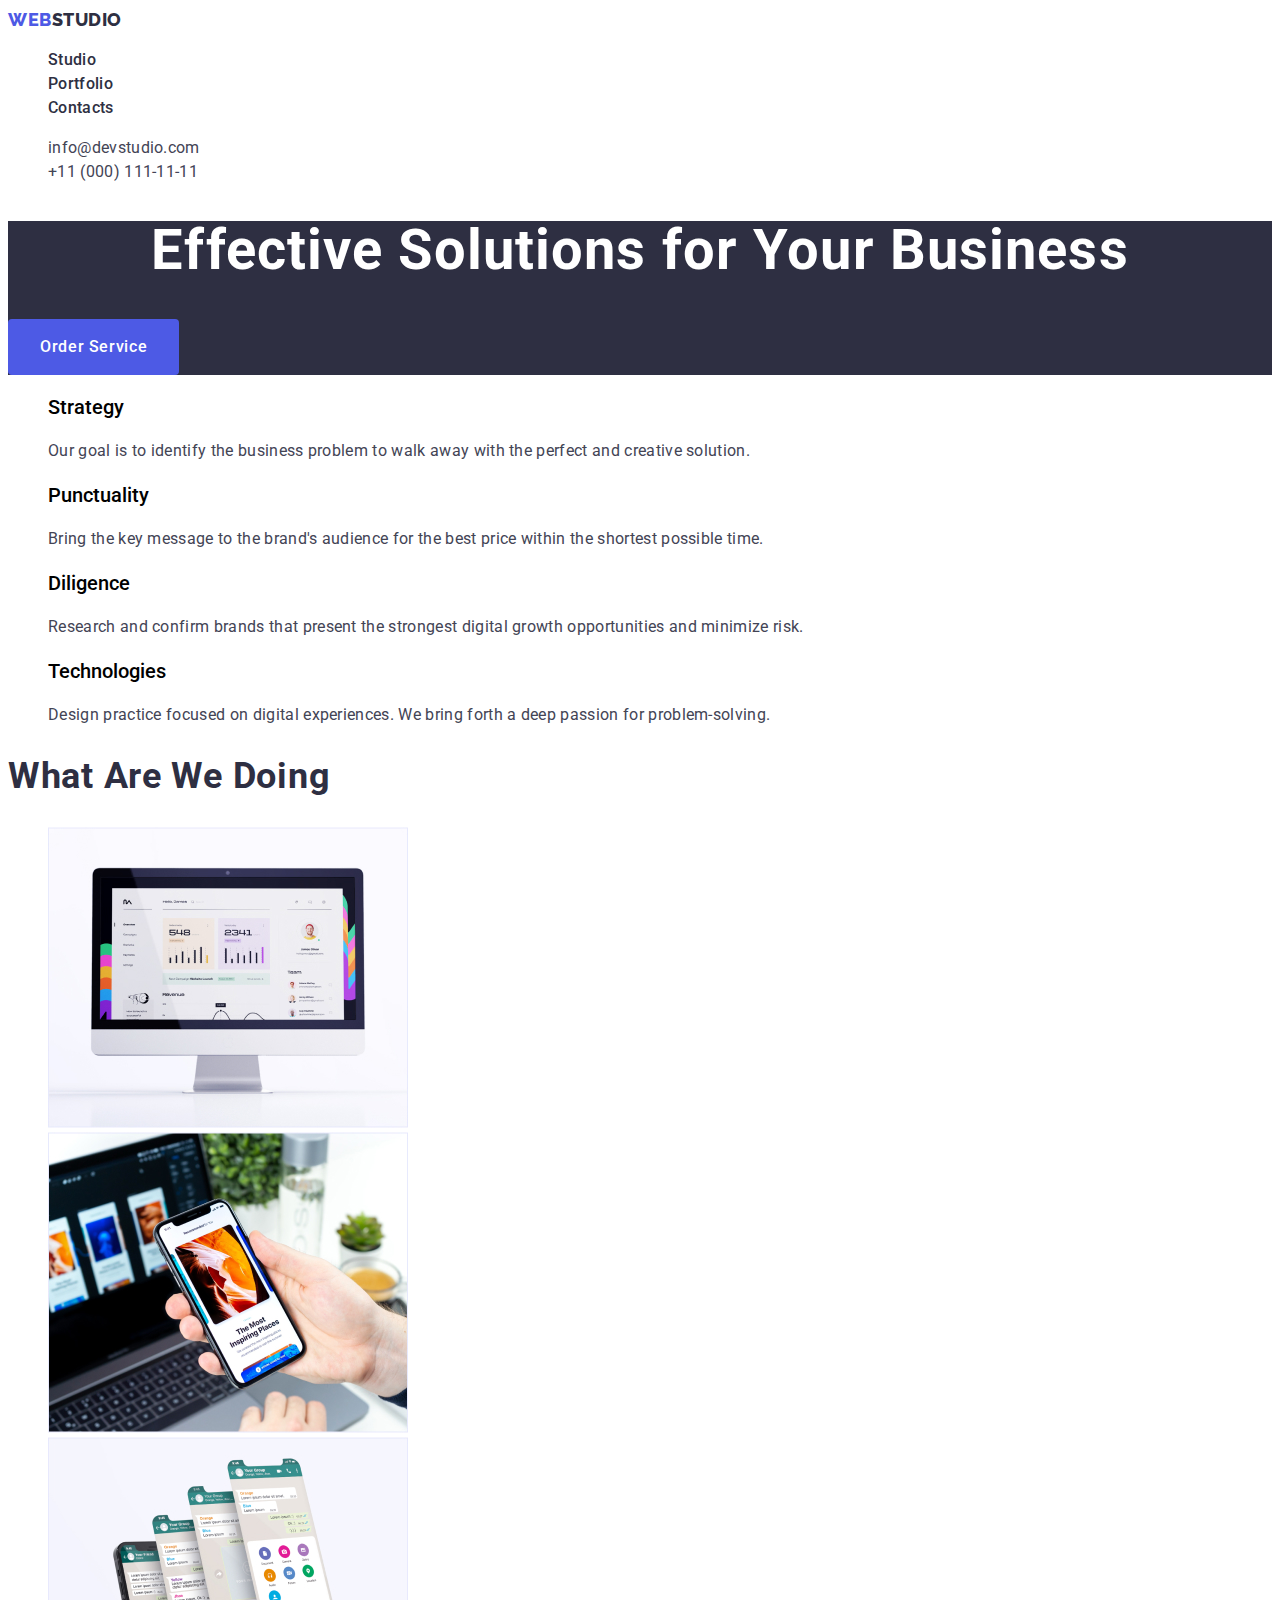
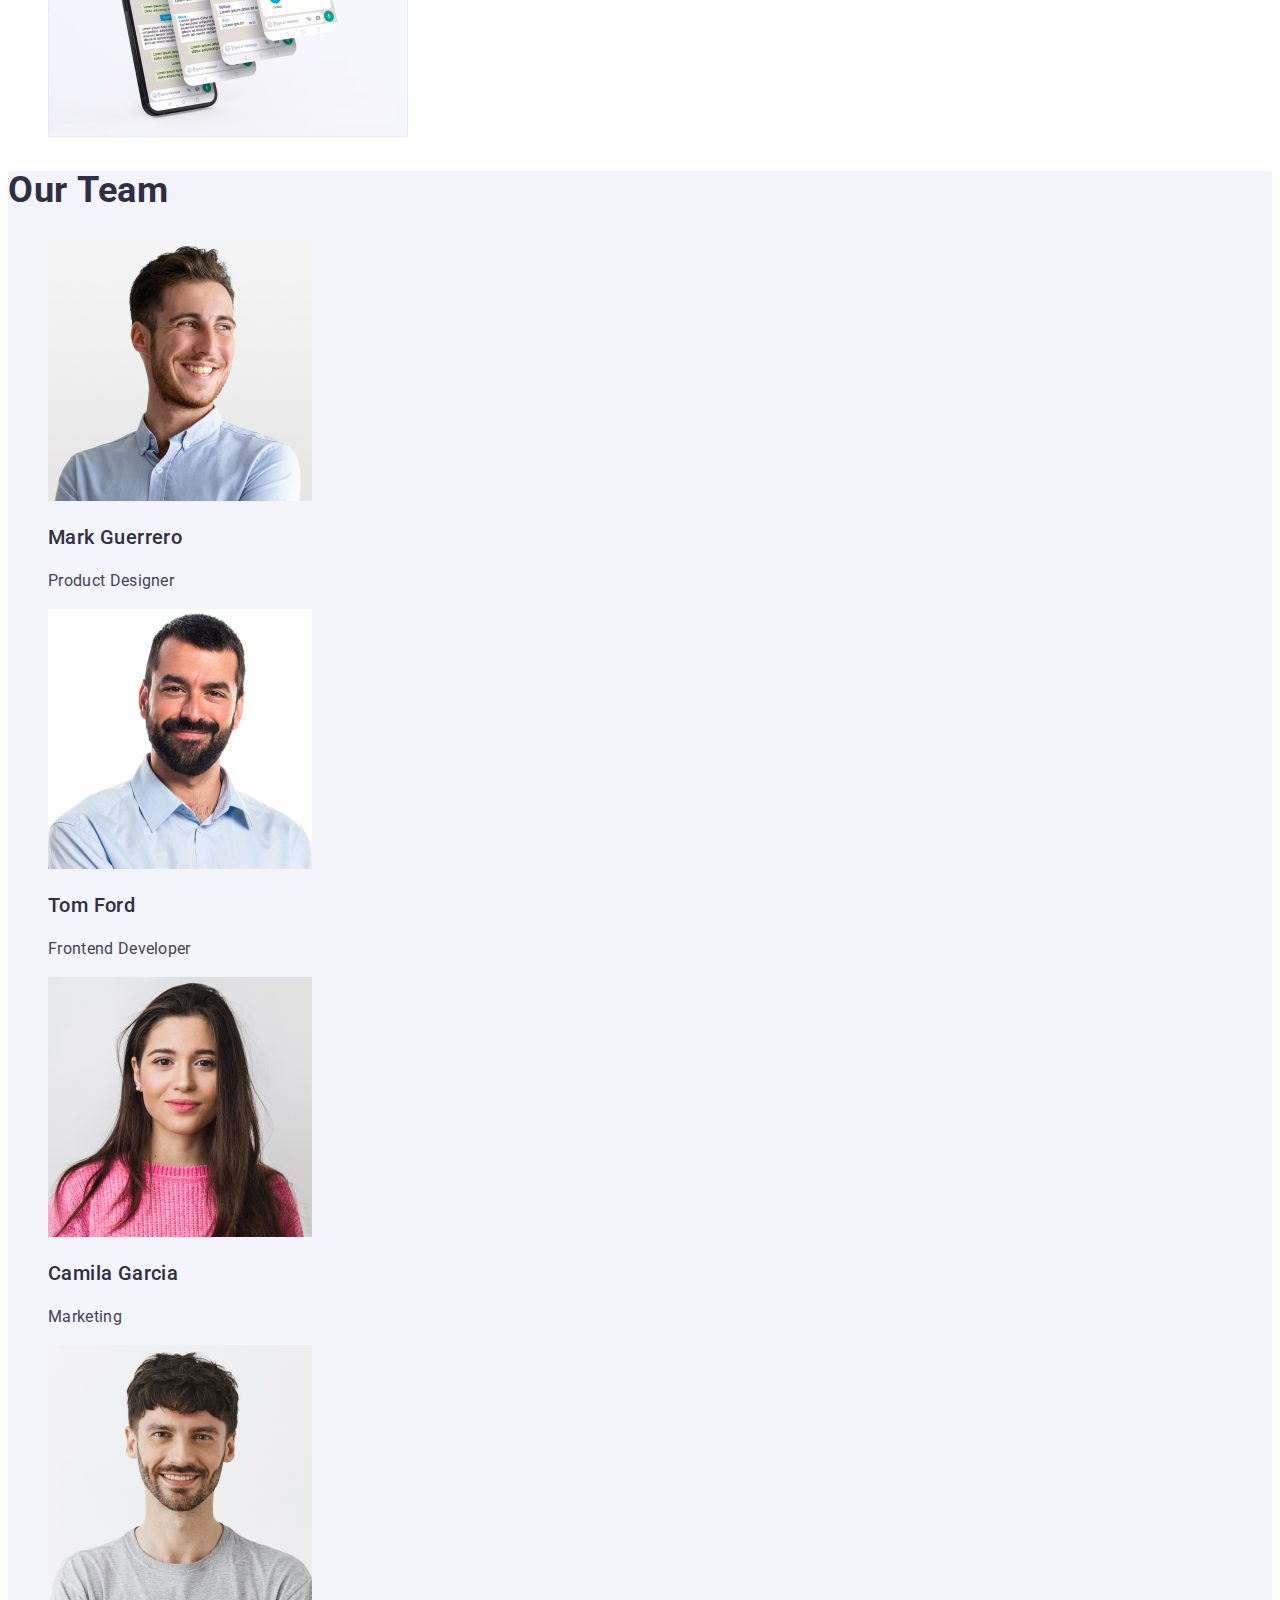
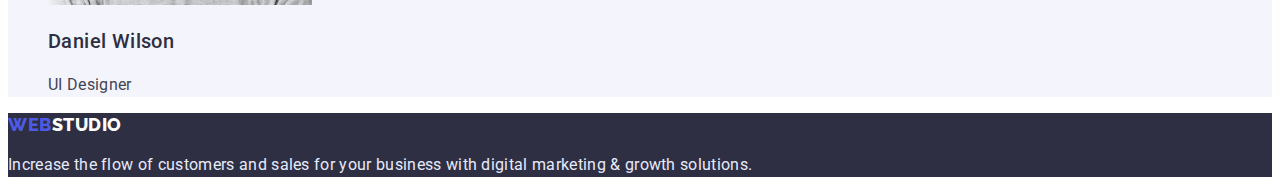
<file: index.html>
<!DOCTYPE html>
<html lang="en">
<head>
    <meta charset="UTF-8">
    <meta http-equiv="X-UA-Compatible" content="IE=edge">
    <meta name="viewport" content="width=device-width, initial-scale=1.0">
    <title>Studio</title>
    <link rel="preconnect" href="https://fonts.googleapis.com">
    <link rel="preconnect" href="https://fonts.gstatic.com" crossorigin>
    <link href="https://fonts.googleapis.com/css2?family=Raleway:wght@800&family=Roboto:wght@400;500;700&display=swap" rel="stylesheet">
    <link rel="stylesheet" href="./css/styles.css">

<body>


    <!-- Header -->

  <header class="page-header">
   <nav class="page-nav">
    <a class="link logo" href="./index.html"><span class="studio">WEB</span><span class="logo">STUDIO</span></a>
    <ul class="menu list">
        <li class="header-item"> <a class=" menu-link link" href="./index.html">Studio</a></li>
        <li class="header-item"> <a class=" menu-link link" href="./portfolio.html">Portfolio</a></li>
        <li class="header-item"> <a class=" menu-link link" href="">Contacts</a></li>
    </ul>
   </nav> 
   <address >
    <ul class="contacts list">
    <li ><a class="contact-mail link" href=" mailto:info@devstudio.com ">info@devstudio.com</a></li>
    <li><a class="contact-number link" href="tel:+11(000)111-11-11">+11 (000) 111-11-11</a></li>
 </ul></address>
 
  </header> 

 <!-- main -->


  <main>
    <section class="hero">
        <h1 class="hero-title">
 Effective Solutions for Your Business </h1>
    <button class="hero-button" type="button">Order Service</button>
</section>

<!-- Benefits -->
<section class="benefits">
    <h2 hidden>benefits  </h2>
    <ul class="benefits-list">
        <li class="benefits-item list" > 
        <h3 class="benefits-post-title">Strategy</h3>
        <p class="text">Our goal is to identify the business
        problem to walk away with the perfect and creative solution.</p> </li>
        <li class="benefits-item list" ><h3 class="benefits-post-title  pre-post-title">Punctuality</h3>
            <p class=" text">Bring the key message to the brand's audience for the best price within the shortest possible time.</p></li>
        <li class="benefits-item list" ><h3 class="benefits-post-title  pre-post-title">Diligence</h3>
            <p class="text">Research and confirm brands that present the strongest digital growth opportunities and minimize risk.</p></li>
        <li class="benefits-item list" ><h3 class="benefits-post-title  pre-post-title">Technologies</h3>
            <p class="text">Design practice focused on digital experiences. We bring forth a deep passion for problem-solving.</p></li>
    </ul>
</section>



    <!-- What are we doing -->

    <section class="products">
        <h2 class="title">What are we doing</h2>
    <ul class="list products-list">
        <li class="products-item" > <img class="products-img" src="./images/what-are-we-doing/websites.jpg" alt="websites" width="360">

        </li>
        <li class="products-item" ><img class="products-img" src="./images/what-are-we-doing/social-networks.jpg" alt="social networks" width="360"></li>
        <li class="products-item" ><img class="products-img" src="./images/what-are-we-doing/apps.jpg" alt="apps" width="360"></li>
    </ul>
    
    </section>

<!-- Our team -->

    <section class="team">
        <h2 class="title">Our Team</h2>
        <ul class="list team-list">
            <li class="team-item"> <img class="our-team-img" src="./images/our-team/mark-guerrero.jpg" alt="photo of the man" width="264">
               <h3 class="second-title">Mark Guerrero</h3>
               <p class=" text">Product Designer</p>
            </li>
            <li class="team-item"> <img class="our-team-img" src="./images/our-team/tom-ford.jpg" alt="photo of the man" width="264">
                <h3 class=" second-title">Tom Ford</h3>
                <p class="team-text text">Frontend Developer</p></li>
            <li class="team-item"> <img class="our-team-img" src="./images/our-team/camila-garcia.jpg" alt="photo of the woman" width="264">
                <h3 class=" second-title">Camila Garcia</h3>
                <p class="team-text text">Marketing</p></li>
            <li class="team-item"> <img class="our-team-img" src="./images/our-team/daniel-wilson.jpg" alt="photo of the man" width="264">
                <h3 class=" second-title">Daniel Wilson</h3>
                <p class="team-text text">UI Designer</p> </li>
        </ul>
    </section>
  </main> 


  <!-- footer --> 


  <footer class="footer">
    <a class="link logo" href=""><span class="studio">WEB</span><span class="logo logo-color">STUDIO</span></a>
    <p class="footer-text">Increase the flow of customers and sales for your business with digital marketing & growth solutions.</p>
  </footer>
</body>
</html>
</file>
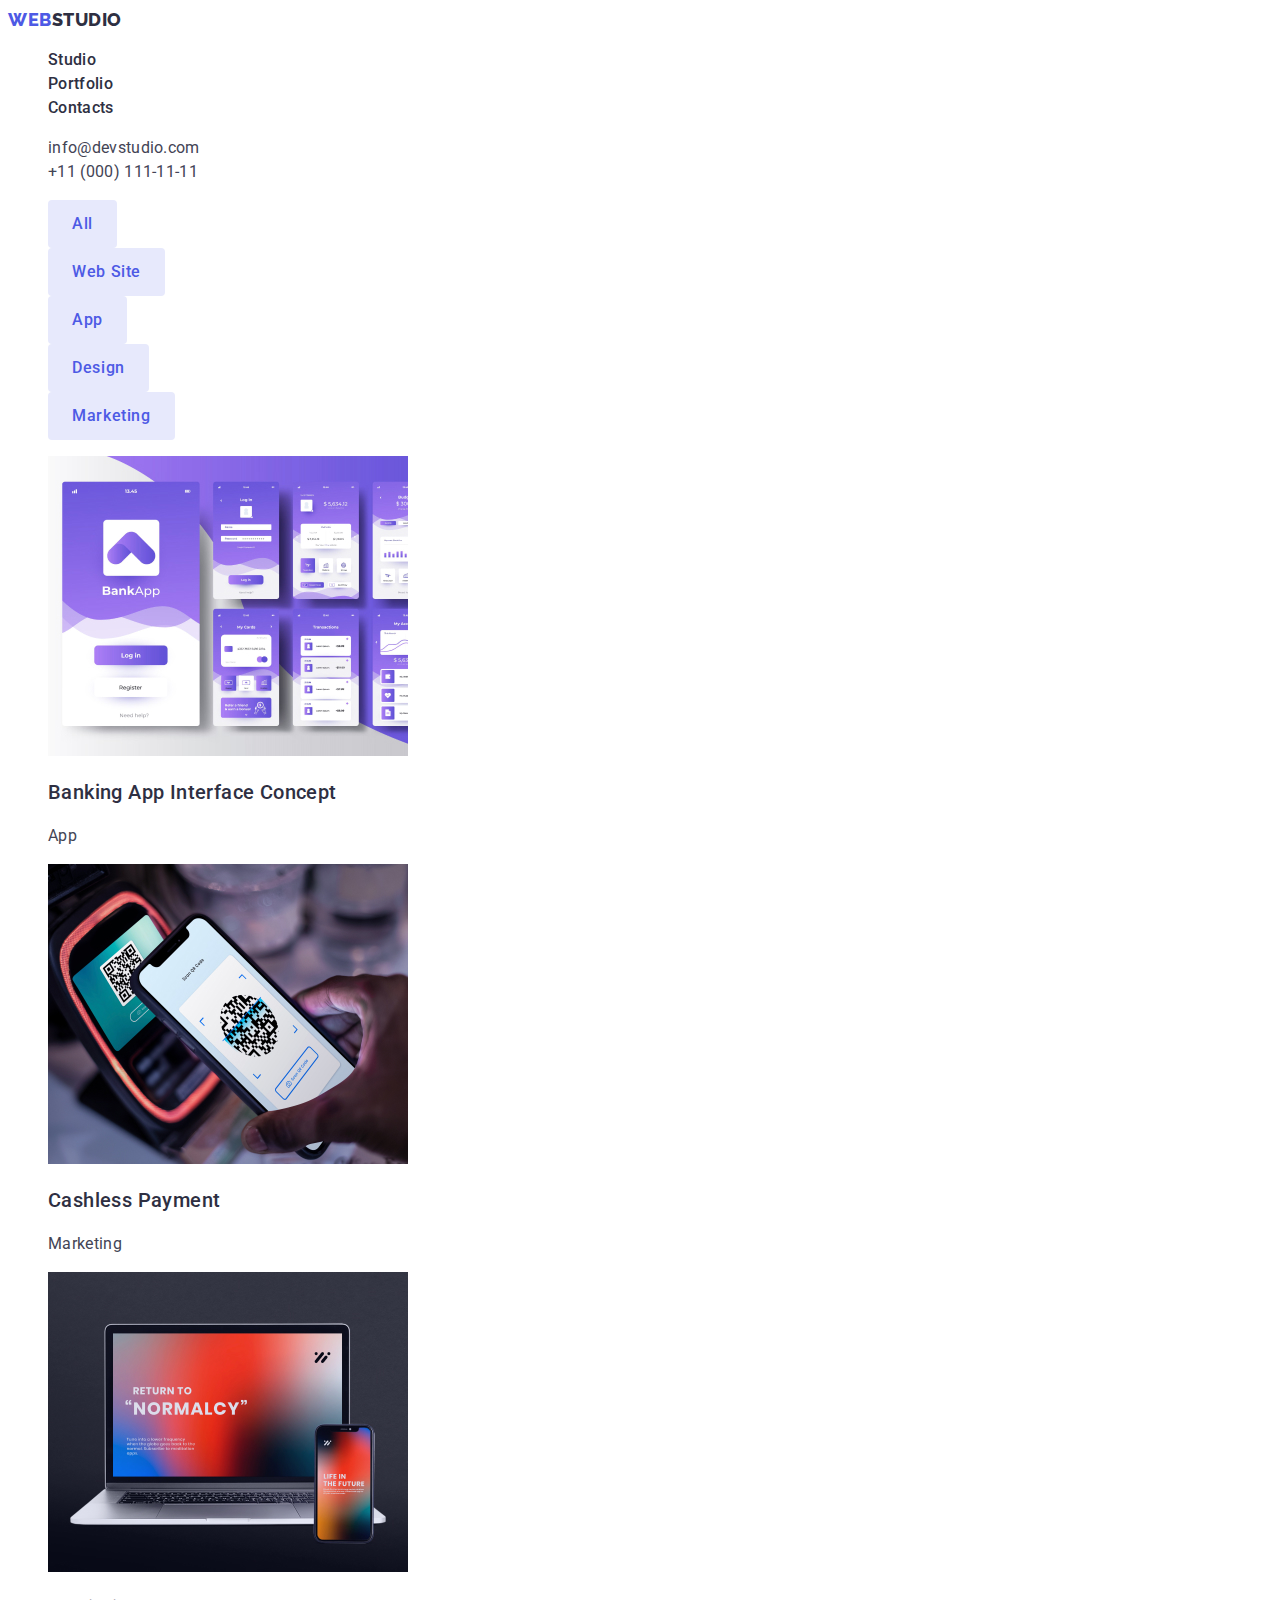
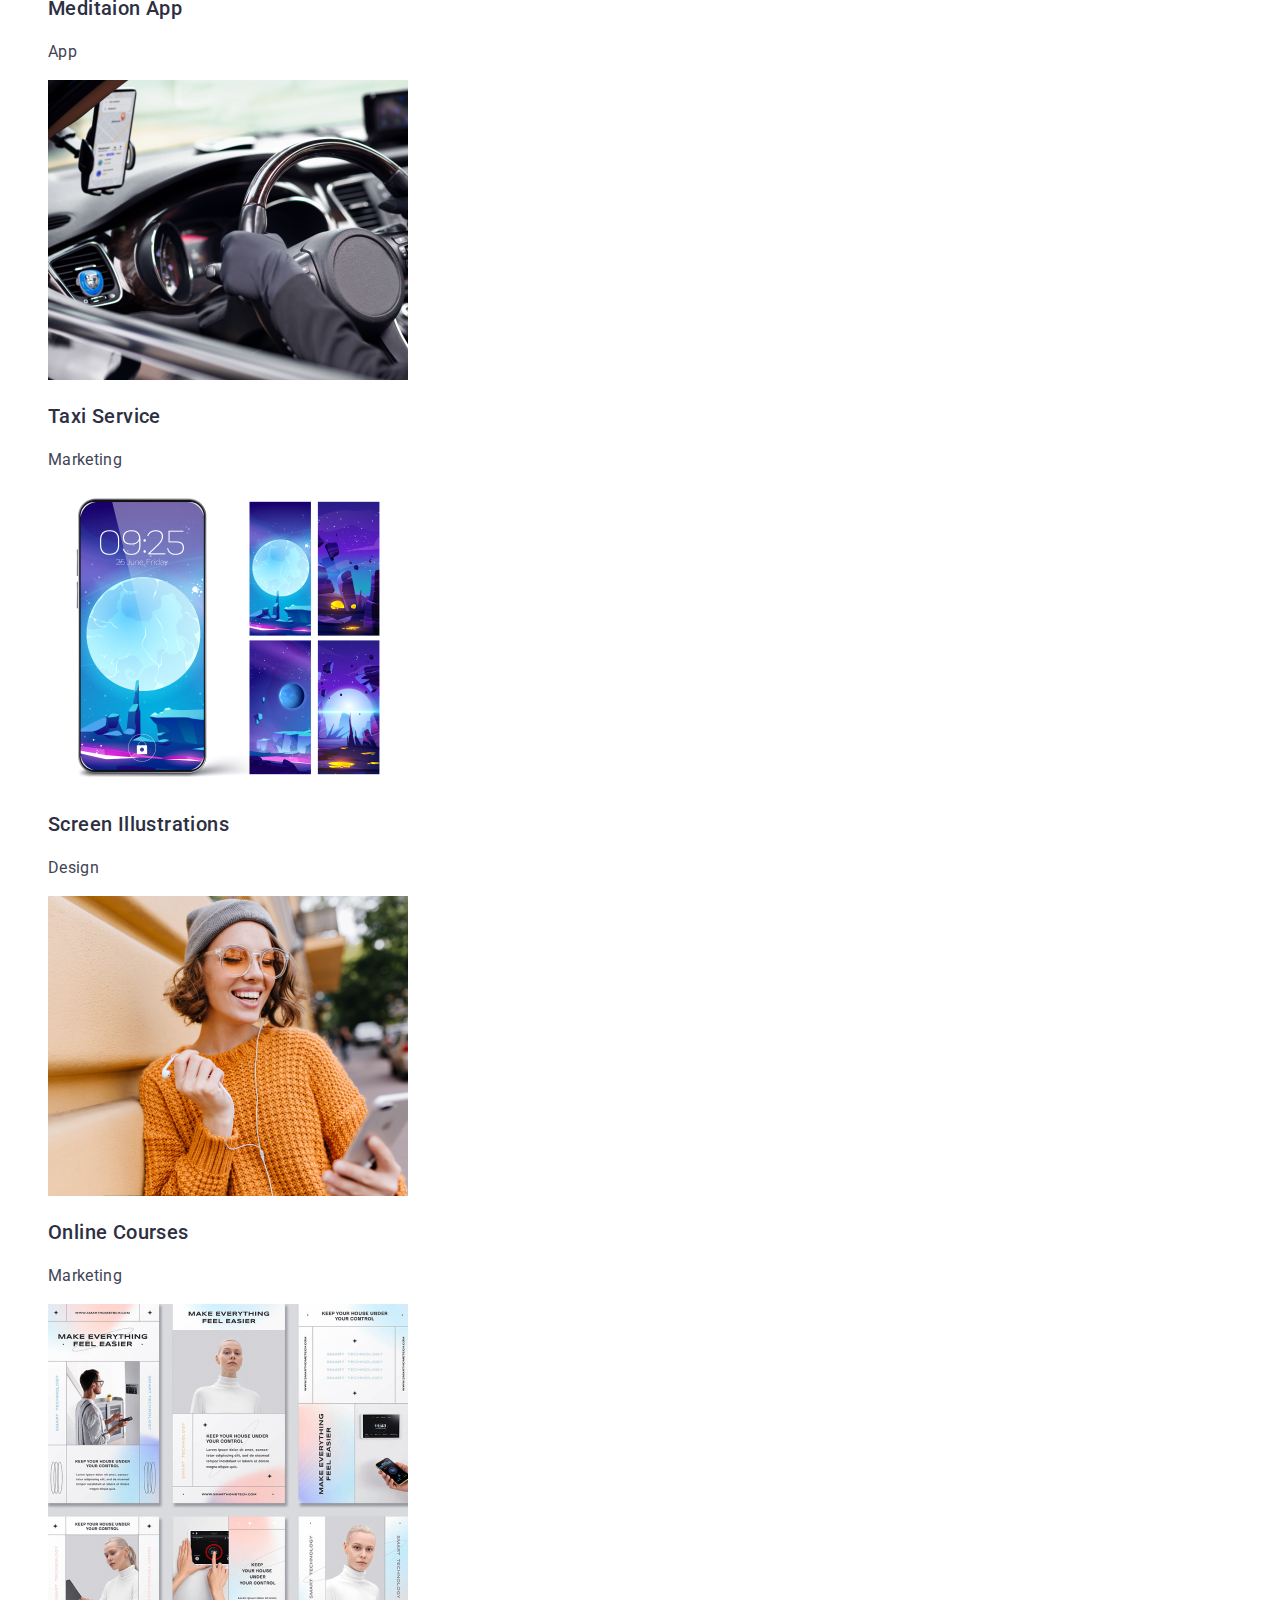
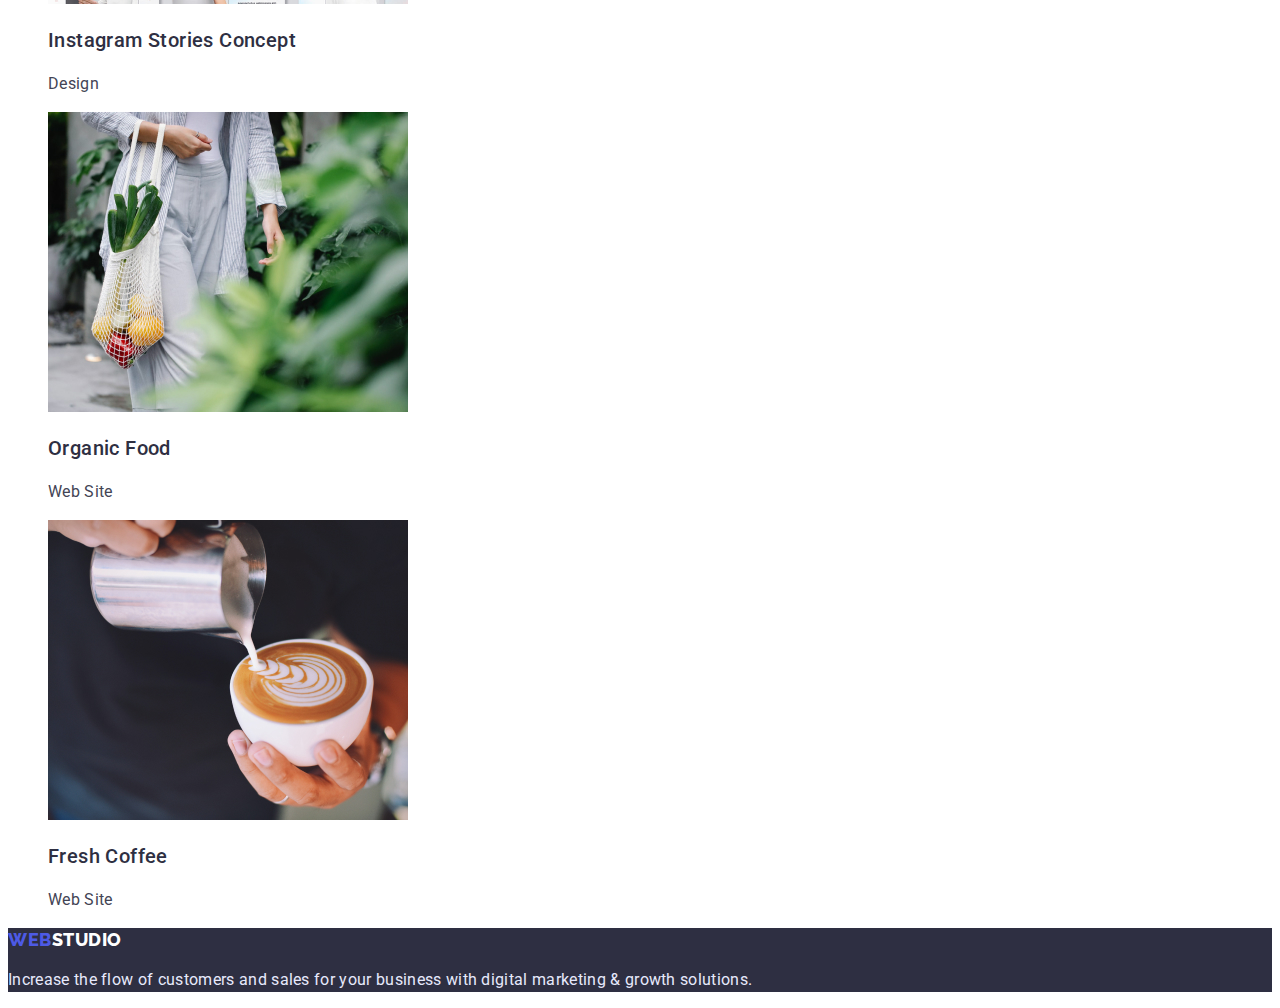
<file: portfolio.html>
<!DOCTYPE html>
<html lang="en">
<head>
    <meta charset="UTF-8">
    <meta http-equiv="X-UA-Compatible" content="IE=edge">
    <meta name="viewport" content="width=device-width, initial-scale=1.0">
    <title>Portfolio</title>
    <link rel="preconnect" href="https://fonts.googleapis.com">
    <link rel="preconnect" href="https://fonts.gstatic.com" crossorigin>
    <link href="https://fonts.googleapis.com/css2?family=Raleway:wght@800&family=Roboto:wght@400;500;700&display=swap" rel="stylesheet">
    <link rel="stylesheet" href="./css/styles.css">
  </head>
<body>
    
  <!-- Header -->

  <header class="page-header">
    <nav class="page-nav">
     <a class="link logo" href="./index.html"><span class="studio">WEB</span><span class="logo">STUDIO</span></a>
     <ul class="menu list">
         <li class="header-item"> <a class=" menu-link link" href="./index.html">Studio</a></li>
         <li class="header-item"> <a class=" menu-link link" href="./portfolio.html">Portfolio</a></li>
         <li class="header-item"> <a class=" menu-link link" href="">Contacts</a></li>
     </ul>
    </nav> 
    <address >
     <ul class="contacts list">
     <li ><a class="contact-mail link" href="mailto:info@devstudio.com ">info@devstudio.com</a></li>
     <li><a class="contact-number link" href="tel:+11(000)111-11-11">+11 (000) 111-11-11</a></li>
  </ul></address>
  
   </header> 
   <!-- main -->

   <main>
    <section class="menu-button">
      <h1 hidden>Portfolio</h1>
        <ul class="list menu-button-list">
            <li class="button-item"><button class="menu-btn" type="button">All</button></li>
            <li class="button-item"><button class="menu-btn" type="button">Web Site</button></li>
            <li class="button-item"><button class="menu-btn" type="button">App</button></li>
            <li class="button-item"><button class="menu-btn" type="button">Design</button></li>
            <li class="button-item"><button class="menu-btn" type="button">Marketing</button></li>
        </ul>
    

    <ul class="servise-list list">
     <li class="service-item"><img src="./images/service-list/img-3.jpg" alt="Banking App Interface Concept" width="360">
    <h3 class="second-title" >Banking App Interface Concept</h3>
    <p class="text">App</p>
    </li>
    <li class="service-item"><img src="./images/service-list/img-4.jpg" alt="Cashless Payment" width="360">
    <h3 class="second-title" >Cashless Payment</h3>
    <p class="text">Marketing</p>
    </li>
    <li class="service-item"><img src="./images/service-list/img-5.jpg" alt="App for meditation" width="360">
    <h3 class="second-title">Meditaion App</h3>
    <p class="text">App</p>
    </li>
    <li class="service-item"><img src="./images/service-list/img-6.jpg" alt="Taxi driver in a car with taxi App" width="360">
    <h3 class="second-title" >Taxi Service</h3>
    <p class="text">Marketing</p>
    </li>
    <li class="service-item"><img src="./images/service-list/img-7.jpg" alt="Phone and screenshots with illustration" width="360">
    <h3 class="second-title" >Screen Illustrations</h3>
    <p class="text">Design</p>
    </li>
    <li class="service-item"><img src="./images/service-list/img-8.jpg" alt="Girl with a phone on the street" width="360">
    <h3 class="second-title" >Online Courses</h3>
    <p class="text">Marketing</p>
    </li>
    <li class="service-item"><img src="./images/service-list/img-9.jpg" alt="ideas for Instagram stories" width="360">
    <h3 class="second-title" >Instagram Stories Concept</h3>
    <p class="text">Design</p>
    </li>
    <li class="service-item"><img src="./images/service-list/img-10.jpg" alt="Woman with a bag full of vegetables" width="360">
    <h3 class="second-title" >Organic Food</h3>
    <p class="text">Web Site</p>
    </li>
    <li class="service-item"><img src="./images/service-list/img-11.jpg" alt="Coffee cup in which milk is poured" width="360">
    <h3 class="second-title" >Fresh Coffee</h3>
    <p class="text"> Web Site </p>
    </li></ul>
  </section>


   </main>

   <!-- footer --> 


   <footer class="footer">
    <a class="link logo" href=""><span class="studio">WEB</span><span class="logo logo-color">STUDIO</span></a>
    <p class="footer-text">Increase the flow of customers and sales for your business with digital marketing & growth solutions.</p>

  </footer>
</body>
</html>
</file>
<file: css/styles.css>
.list {
    list-style: none;
}

.link{ 
text-decoration: none;
}



body {
    font-family: 'Roboto', sans-serif;
    background-color:var(--secondary-title-color);
}

 :root {
    --main-text-color:  #434455;
    --secondary-text-color:  #E7E9FC;
    --main-title-color: #2E2F42;
    --secondary-title-color: #FFFFFF; }







/* =============COMPONENTS============= */
.studio{
    font-family: 'Raleway', sans-serif;
    font-weight: 800;
    font-size: 18px;
    line-height: 1.33;
    letter-spacing: 0.03em;
    text-transform: uppercase;
    color: #4D5AE5;

}

.logo{
 font-family: 'Raleway', sans-serif;
font-weight: 800;
font-size: 18px;
line-height: 1.33;
letter-spacing: 0.03em;
text-transform: uppercase;
color:var(--main-title-color);
   
}


.title{    
font-weight: 700;
font-size: 36px;
line-height: 1.11;
letter-spacing: 0.02em;
text-transform: capitalize;
color: var(--main-title-color)
}

.second-title {
font-weight: 500;
font-size: 20px;
line-height: 1.2;
letter-spacing: 0.02em;
color:var(--main-title-color);

}

.text{
line-height: 1.5;
letter-spacing: 0.02em;
color:var(--main-text-color);
}

/* ============= /COMPONENTS============= */










/*=============HEADER=============*/
.logo-color{
    color:var(--secondary-title-color);
}

.menu-link {

font-weight: 500;
line-height: 1.5;
letter-spacing: 0.02em;
color: var(--main-title-color);


}



.contacts {
font-style: normal;
line-height: 1.5;
letter-spacing: 0.02em;

}
.contact-mail {
    color: var(--main-text-color);   
   
}
.contact-number {
    color:var(--main-text-color);
}
 
.header-item  :hover ,
.header-item  :focus {
    color: #404BBF ;
}

 .contact-mail:hover ,
 .contact-mail:focus{
    color: #404BBF
 }

 .contact-number:hover ,
 .contact-number:focus{
    color: #404BBF
 }






/*=============/HEADER=============*/








/*=============HERO=============*/



.hero {
    background-color: var(--main-title-color);
}
.hero-title {

font-weight: 700;
font-size: 56px;
line-height: 1.07;
text-align: center;
letter-spacing: 0.02em;

color: var(--secondary-title-color);

}
.hero-button {
    font-family: inherit;
    font-weight: 500;
    font-size: 16px;
    line-height: 1.5;
    letter-spacing: 0.04em;
    color: #FFFFFF;
    background-color:#4D5AE5;
    border: none;
    padding:16px 32px ;
    border-radius: 4px;
    cursor: pointer;

}

.hero-button:hover ,
.hero-button:focus {
 background-color:#404BBF
}


/*=============/HERO=============*/











/*=============Benefits=============*/

.benefits-post-title {
    font-size:  20px;
    line-height: 1.2;
    font-weight: 500;  
}






/*=============/Benefits=============*/






/*=============What are we doing=============*/


/*=============/What are we doing=============*/



/*=============Our team=============*/


.team {
    background-color: #F4F4FD;
}




/*=============/Our team=============*/



/*=============Footer=============*/

.footer {
    background-color: #2E2F42;;
}

.footer-text {
    color:var( --secondary-text-color);
    line-height: 1.5;
    letter-spacing: 0.02em;
}



/*=============/Footer=============*/



/*=============Portfolio=============*/


.menu-btn {
    font-family: inherit;
    font-weight: 500;
    font-size: 16px;
    line-height: 1.5;
    letter-spacing: 0.04em;
    color: #4D5AE5;
    background-color:#E7E9FC ;
    border: none;
    padding: 12px 24px; ;
    border-radius: 4px;
    cursor: pointer;
}

.button-item :hover ,
.menu-btn :focus {
    color: #FFFFFF;
    background-color: #404BBF;
}
</file>
